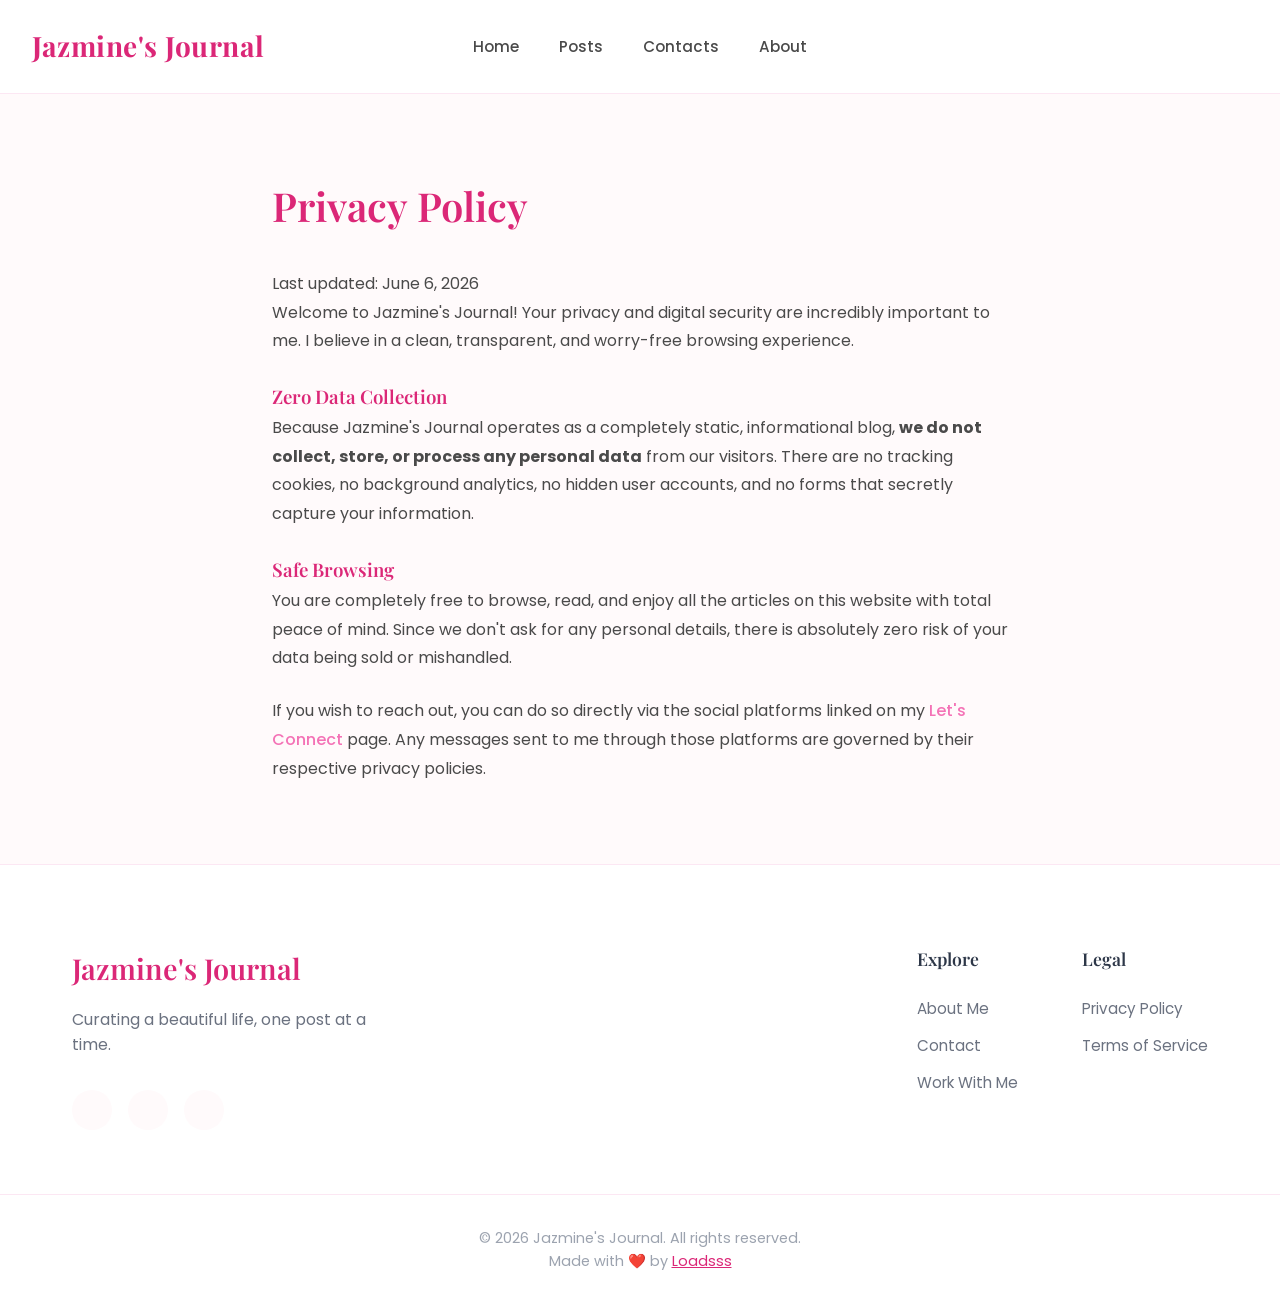
<file: privacy.html>
<!DOCTYPE html>
<html lang="en">

<head>
    <meta charset="UTF-8">
    <meta name="viewport" content="width=device-width, initial-scale=1.0">
    <title>Privacy Policy | Jazmine's Journal</title>
    <link
        href="https://fonts.googleapis.com/css2?family=Playfair+Display:ital,wght@0,400;0,600;0,700;1,400&family=Poppins:wght@300;400;500;600&display=swap"
        rel="stylesheet">
    <link rel="stylesheet" href="css/style.css">
</head>

<body>
    <nav class="navbar">
        <div class="nav-container">
            <a href="index.html" class="logo">Jazmine's Journal</a>
            <ul class="nav-links">
                <li><a href="index.html" class="nav-item" data-category="Home">Home</a></li>
                <li><a href="index.html#latest" class="nav-item" data-category="Posts">Posts</a></li>
                <li><a href="contact.html">Contacts</a></li>
                <li><a href="about.html">About</a></li>
            </ul>
        </div>
    </nav>
    <main style="max-width: 800px; margin: 5rem auto; padding: 0 2rem;">
        <h1 style="font-size: 2.5rem; color: var(--color-primary-dark); margin-bottom: 2rem;">Privacy Policy</h1>
        <div style="color: var(--color-text); line-height: 1.8;">
            <p>Last updated: June 6, 2026</p>
            <p>Welcome to Jazmine's Journal! Your privacy and digital security are incredibly important to me. I believe
                in a clean, transparent, and worry-free browsing experience.</p>
            <h3 style="margin-top: 1.5rem; color: var(--color-primary-dark);">Zero Data Collection</h3>
            <p>Because Jazmine's Journal operates as a completely static, informational blog, <strong>we do not collect,
                    store, or process any personal data</strong> from our visitors. There are no tracking cookies, no
                background analytics, no hidden user accounts, and no forms that secretly capture your information.</p>
            <h3 style="margin-top: 1.5rem; color: var(--color-primary-dark);">Safe Browsing</h3>
            <p>You are completely free to browse, read, and enjoy all the articles on this website with total peace of
                mind. Since we don't ask for any personal details, there is absolutely zero risk of your data being sold
                or mishandled.</p>
            <p style="margin-top: 1.5rem;">If you wish to reach out, you can do so directly via the social platforms
                linked on my <a href="contact.html" style="color: var(--color-primary); font-weight: 500;">Let's
                    Connect</a> page. Any messages sent to me through those platforms are governed by their respective
                privacy policies.</p>
        </div>
    </main>

    <!-- Footer -->
    <footer class="footer">
        <div class="footer-content">
            <div class="footer-brand">
                <h3>Jazmine's Journal</h3>
                <p>Curating a beautiful life, one post at a time.</p>
                <div class="social-links">
                    <a href="https://www.facebook.com/Szaura" target="_blank"><i data-feather="facebook"></i></a>
                    <a href="https://www.instagram.com/itz_kxndall" target="_blank"><i data-feather="instagram"></i></a>
                    <a href="mailto:deandresjaz@gmail.com"><i data-feather="mail"></i></a>
                </div>
            </div>
            <div class="footer-links">
                <div class="link-group">
                    <h4>Explore</h4>
                    <a href="about.html">About Me</a>
                    <a href="contact.html">Contact</a>
                    <a href="work.html">Work With Me</a>
                </div>
                <div class="link-group">
                    <h4>Legal</h4>
                    <a href="privacy.html">Privacy Policy</a>
                    <a href="terms.html">Terms of Service</a>
                </div>
            </div>
        </div>
        <div class="footer-bottom">
            <p>&copy; 2026 Jazmine's Journal. All rights reserved.</p>
            <p>Made with ❤️ by <a href="https://loadssss.vercel.app/"
                    style="color: var(--color-primary-dark); text-decoration: underline; " target="_blank">Loadsss</a>
            </p>
        </div>
    </footer>

</body>

</html>
</file>
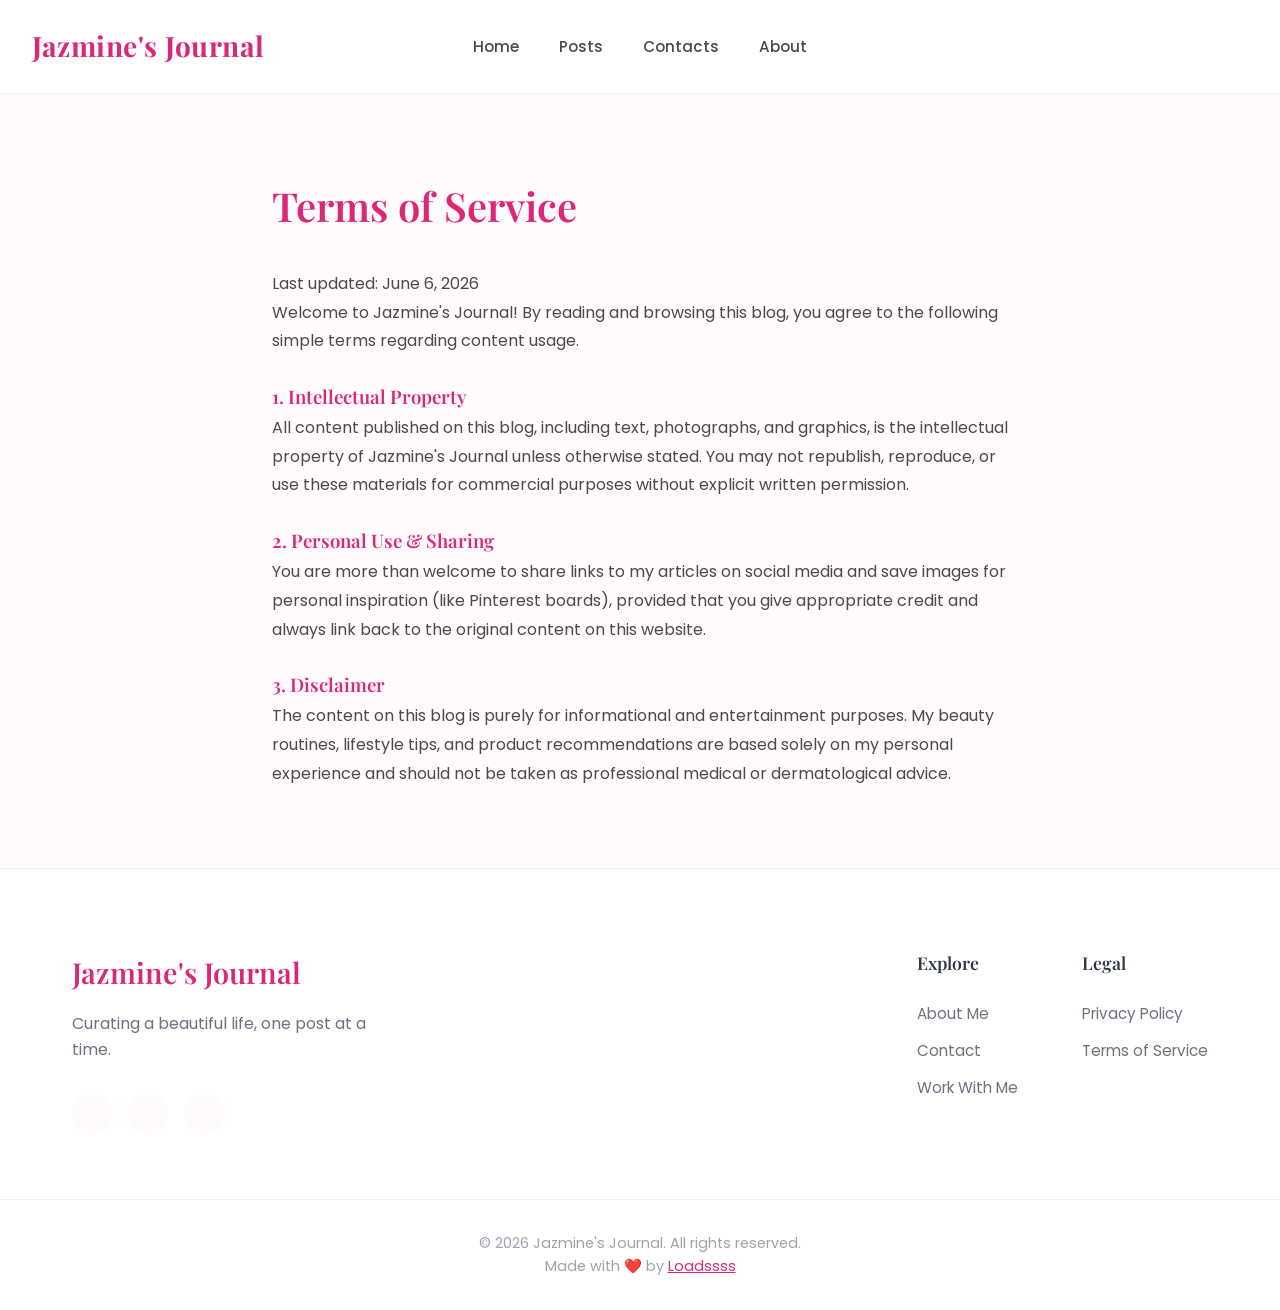
<file: terms.html>
<!DOCTYPE html>
<html lang="en">

<head>
    <meta charset="UTF-8">
    <meta name="viewport" content="width=device-width, initial-scale=1.0">
    <title>Terms of Service | Jazmine's Journal</title>
    <link
        href="https://fonts.googleapis.com/css2?family=Playfair+Display:ital,wght@0,400;0,600;0,700;1,400&family=Poppins:wght@300;400;500;600&display=swap"
        rel="stylesheet">
    <link rel="stylesheet" href="css/style.css">
</head>

<body>
    <nav class="navbar">
        <div class="nav-container">
            <a href="index.html" class="logo">Jazmine's Journal</a>
            <ul class="nav-links">
                <li><a href="index.html" class="nav-item" data-category="Home">Home</a></li>
                <li><a href="index.html#latest" class="nav-item" data-category="Posts">Posts</a></li>
                <li><a href="contact.html">Contacts</a></li>
                <li><a href="about.html">About</a></li>
            </ul>
        </div>
    </nav>
    <main style="max-width: 800px; margin: 5rem auto; padding: 0 2rem;">
        <h1 style="font-size: 2.5rem; color: var(--color-primary-dark); margin-bottom: 2rem;">Terms of Service</h1>
        <div style="color: var(--color-text); line-height: 1.8;">
            <p>Last updated: June 6, 2026</p>
            <p>Welcome to Jazmine's Journal! By reading and browsing this blog, you agree to the following simple terms
                regarding content usage.</p>
            <h3 style="margin-top: 1.5rem; color: var(--color-primary-dark);">1. Intellectual Property</h3>
            <p>All content published on this blog, including text, photographs, and graphics, is the intellectual
                property of Jazmine's Journal unless otherwise stated. You may not republish, reproduce, or use these
                materials for commercial purposes without explicit written permission.</p>
            <h3 style="margin-top: 1.5rem; color: var(--color-primary-dark);">2. Personal Use & Sharing</h3>
            <p>You are more than welcome to share links to my articles on social media and save images for personal
                inspiration (like Pinterest boards), provided that you give appropriate credit and always link back to
                the original content on this website.</p>
            <h3 style="margin-top: 1.5rem; color: var(--color-primary-dark);">3. Disclaimer</h3>
            <p>The content on this blog is purely for informational and entertainment purposes. My beauty routines,
                lifestyle tips, and product recommendations are based solely on my personal experience and should not be
                taken as professional medical or dermatological advice.</p>
        </div>
    </main>

    <!-- Footer -->
    <footer class="footer">
        <div class="footer-content">
            <div class="footer-brand">
                <h3>Jazmine's Journal</h3>
                <p>Curating a beautiful life, one post at a time.</p>
                <div class="social-links">
                    <a href="https://www.facebook.com/Szaura" target="_blank"><i data-feather="facebook"></i></a>
                    <a href="https://www.instagram.com/itz_kxndall" target="_blank"><i data-feather="instagram"></i></a>
                    <a href="mailto:deandresjaz@gmail.com"><i data-feather="mail"></i></a>
                </div>
            </div>
            <div class="footer-links">
                <div class="link-group">
                    <h4>Explore</h4>
                    <a href="about.html">About Me</a>
                    <a href="contact.html">Contact</a>
                    <a href="work.html">Work With Me</a>
                </div>
                <div class="link-group">
                    <h4>Legal</h4>
                    <a href="privacy.html">Privacy Policy</a>
                    <a href="terms.html">Terms of Service</a>
                </div>
            </div>
        </div>
        <div class="footer-bottom">
            <p>&copy; 2026 Jazmine's Journal. All rights reserved.</p>
            <p>Made with ❤️ by <a href="https://loadssss.vercel.app/"
                    style="color: var(--color-primary-dark); text-decoration: underline; " target="_blank">Loadssss</a>
            </p>
        </div>
    </footer>

</body>

</html>
</file>
<file: css/style.css>
/* 
   Jazmine's Journal - Feminine Blog Styles 
   Color Palette: Soft Pinks, Rose Gold, Creams
*/

:root {
    /* Colors */
    --color-bg: #fffafb;
    --color-surface: #ffffff;
    --color-primary: #f472b6;
    /* Soft vibrant pink */
    --color-primary-light: #fbcfe8;
    /* Very soft pink */
    --color-primary-dark: #db2777;
    /* Deep rose */
    --color-text: #4a4a4a;
    --color-heading: #2d3748;
    --color-border: #fce7f3;

    /* Typography */
    --font-heading: 'Playfair Display', serif;
    --font-body: 'Poppins', sans-serif;

    /* Shadows */
    --shadow-sm: 0 4px 6px -1px rgba(244, 114, 182, 0.1), 0 2px 4px -1px rgba(244, 114, 182, 0.06);
    --shadow-md: 0 10px 15px -3px rgba(244, 114, 182, 0.1), 0 4px 6px -2px rgba(244, 114, 182, 0.05);
    --shadow-lg: 0 20px 25px -5px rgba(244, 114, 182, 0.15), 0 10px 10px -5px rgba(244, 114, 182, 0.04);

    /* Transitions */
    --transition-smooth: color 0.3s cubic-bezier(0.4, 0, 0.2, 1), background-color 0.3s cubic-bezier(0.4, 0, 0.2, 1), border-color 0.3s cubic-bezier(0.4, 0, 0.2, 1), box-shadow 0.3s cubic-bezier(0.4, 0, 0.2, 1), transform 0.3s cubic-bezier(0.4, 0, 0.2, 1);
}

* {
    margin: 0;
    padding: 0;
    box-sizing: border-box;
}

html {
    scroll-behavior: smooth;
}

body {
    font-family: var(--font-body);
    background-color: var(--color-bg);
    color: var(--color-text);
    line-height: 1.6;
    -webkit-font-smoothing: antialiased;
    overflow-x: hidden;
}

img {
    max-width: 100%;
}

h1,
h2,
h3,
h4,
h5,
h6 {
    font-family: var(--font-heading);
    color: var(--color-heading);
    font-weight: 600;
}

a {
    text-decoration: none;
    color: inherit;
    transition: var(--transition-smooth);
}

ul {
    list-style: none;
}

/* Utilities */
.container {
    max-width: 1200px;
    margin: 0 auto;
    padding: 0 2rem;
}

.btn {
    display: inline-block;
    padding: 0.75rem 2rem;
    border-radius: 50px;
    font-weight: 500;
    font-size: 0.9rem;
    letter-spacing: 0.5px;
    text-transform: uppercase;
    cursor: pointer;
    transition: var(--transition-smooth);
    border: none;
}

.btn-primary {
    background-color: var(--color-surface);
    color: var(--color-heading);
    box-shadow: var(--shadow-md);
}

.btn-primary:hover {
    background-color: var(--color-primary-light);
    color: var(--color-heading);
    transform: translateY(-2px);
}

.btn-secondary {
    background-color: var(--color-primary);
    color: white;
    box-shadow: var(--shadow-sm);
}

.btn-secondary:hover {
    background-color: var(--color-primary-dark);
    transform: translateY(-2px);
    box-shadow: var(--shadow-md);
}

/* Navbar */
.navbar {
    background-color: rgba(255, 255, 255, 0.96);
    backdrop-filter: blur(4px);
    -webkit-backdrop-filter: blur(4px);
    border-bottom: 1px solid var(--color-border);
    position: sticky;
    top: 0;
    z-index: 100;
    padding: 1.5rem 0;
    will-change: transform;
}

.nav-container {
    max-width: 1400px;
    margin: 0 auto;
    padding: 0 2rem;
    display: flex;
    justify-content: space-between;
    align-items: center;
    position: relative;
}

.logo {
    font-family: var(--font-heading);
    font-size: 1.75rem;
    font-weight: 700;
    color: var(--color-primary-dark);
    letter-spacing: 0.5px;
}

.nav-links {
    display: flex;
    gap: 2.5rem;
    position: absolute;
    left: 50%;
    transform: translateX(-50%);
}

.nav-links a {
    font-size: 0.95rem;
    font-weight: 500;
    color: var(--color-text);
    position: relative;
}

.nav-links a::after {
    content: '';
    position: absolute;
    bottom: -5px;
    left: 0;
    width: 0;
    height: 2px;
    background-color: var(--color-primary);
    transition: var(--transition-smooth);
}

.nav-links a:hover::after,
.nav-links a.active::after {
    width: 100%;
}

.nav-links a.active {
    color: var(--color-primary-dark);
}

.nav-icons {
    display: flex;
    gap: 1.5rem;
}

.nav-icons i {
    cursor: pointer;
    color: var(--color-text);
    transition: var(--transition-smooth);
    width: 20px;
    height: 20px;
}

.nav-icons i:hover {
    color: var(--color-primary);
}

/* Hero Section */
.hero {
    padding: 2rem;
    max-width: 1400px;
    margin: 0 auto;
}

.hero-image-container {
    position: relative;
    height: 600px;
    border-radius: 24px;
    overflow: hidden;
    box-shadow: var(--shadow-lg);
}

.hero-image {
    width: 100%;
    height: 100%;
    object-fit: cover;
    object-position: center;
    display: block;
}

.hero-overlay {
    position: absolute;
    inset: 0;
    background: linear-gradient(to right, rgba(0, 0, 0, 0.4), rgba(0, 0, 0, 0.1));
}

.hero-content {
    position: absolute;
    top: 50%;
    left: 10%;
    transform: translateY(-50%);
    max-width: 500px;
    color: white;
}

.category-badge {
    background-color: rgba(255, 255, 255, 0.2);
    backdrop-filter: blur(5px);
    padding: 0.4rem 1rem;
    border-radius: 50px;
    font-size: 0.8rem;
    text-transform: uppercase;
    letter-spacing: 1px;
    margin-bottom: 1.5rem;
    display: inline-block;
    border: 1px solid rgba(255, 255, 255, 0.4);
}

.hero-content h1 {
    font-size: 3.5rem;
    line-height: 1.2;
    margin-bottom: 1.5rem;
    color: white;
    text-shadow: 0 2px 4px rgba(0, 0, 0, 0.2);
}

.hero-content p {
    font-size: 1.1rem;
    margin-bottom: 2rem;
    opacity: 0.9;
    text-shadow: 0 1px 2px rgba(0, 0, 0, 0.2);
}

/* Main Content */
main {
    padding: 5rem 0;
}

.section-header {
    text-align: center;
    margin-bottom: 4rem;
}

.section-header h2 {
    font-size: 2.5rem;
    color: var(--color-heading);
    margin-bottom: 1rem;
}

.divider {
    height: 3px;
    width: 60px;
    background-color: var(--color-primary-light);
    margin: 0 auto;
    border-radius: 3px;
}

.blog-grid {
    display: grid;
    grid-template-columns: repeat(auto-fill, minmax(min(350px, 100%), 1fr));
    gap: 3rem;
    margin-bottom: 2rem;
}

.see-more-actions {
    display: none;
    margin-bottom: 5rem;
    text-align: center;
}

.post-card {
    background-color: var(--color-surface);
    border-radius: 20px;
    overflow: hidden;
    box-shadow: var(--shadow-sm);
    transition: var(--transition-smooth);
    border: 1px solid rgba(252, 231, 243, 0.5);
    /* Very light pink border */
}

.post-card:hover {
    box-shadow: var(--shadow-lg);
    transform: translateY(-5px);
}

.post-image {
    height: 250px;
    width: 100%;
    object-fit: cover;
    display: block;
}

.skeleton {
    background: linear-gradient(135deg, #fbcfe8, #fdf2f8);
}

.skeleton-2 {
    background: linear-gradient(135deg, #fce7f3, #fdf2f8);
}

.skeleton-3 {
    background: linear-gradient(135deg, #fce7f3, #fbcfe8);
}

.post-content {
    padding: 2rem;
}

.post-category {
    color: var(--color-primary);
    font-size: 0.8rem;
    text-transform: uppercase;
    letter-spacing: 1px;
    font-weight: 600;
    margin-bottom: 0.8rem;
    display: block;
}

.post-title {
    font-size: 1.4rem;
    margin-bottom: 1rem;
    line-height: 1.4;
}

.post-excerpt {
    color: var(--color-text);
    font-size: 0.95rem;
    margin-bottom: 1.5rem;
    display: -webkit-box;
    -webkit-line-clamp: 3;
    line-clamp: 3;
    -webkit-box-orient: vertical;
    overflow: hidden;
}

.post-meta {
    display: flex;
    justify-content: space-between;
    align-items: center;
    border-top: 1px solid var(--color-border);
    padding-top: 1.2rem;
}

.date {
    font-size: 0.85rem;
    color: #9ca3af;
}

.read-more {
    display: flex;
    align-items: center;
    gap: 0.5rem;
    color: var(--color-primary-dark);
    font-weight: 500;
    font-size: 0.9rem;
}

.read-more i {
    width: 16px;
    height: 16px;
    transition: var(--transition-smooth);
}

.read-more:hover i {
    transform: translateX(4px);
}

/* Article media layouts */
.story-mosaic {
    display: grid;
    grid-template-columns: 1.35fr 0.85fr;
    grid-template-rows: repeat(2, 210px);
    gap: 1rem;
    margin: 2rem 0;
}

.story-mosaic img,
.story-strip img,
.milestone-gallery img {
    width: 100%;
    height: 100%;
    border-radius: 14px;
    display: block;
    object-fit: cover;
}

.story-mosaic-feature {
    grid-row: 1 / span 2;
}

.story-strip {
    display: grid;
    grid-template-columns: 0.9fr 1.1fr;
    gap: 1rem;
    margin: 2rem 0;
}

.story-strip img {
    height: 330px;
}

.milestone-gallery {
    display: grid;
    grid-template-columns: repeat(2, 1fr);
    gap: 1rem;
    margin: 2rem 0;
}

.milestone-wide {
    grid-column: 1 / -1;
    height: 430px !important;
}

.milestone-gallery img:not(.milestone-wide) {
    height: 300px;
}

/* Newsletter */
.newsletter {
    background-color: var(--color-primary-light);
    border-radius: 24px;
    padding: 4rem 2rem;
    text-align: center;
    margin-top: 2rem;
    position: relative;
    overflow: hidden;
}

.newsletter::before {
    content: '';
    position: absolute;
    top: -50px;
    left: -50px;
    width: 150px;
    height: 150px;
    background-color: rgba(255, 255, 255, 0.4);
    border-radius: 50%;
}

.newsletter::after {
    content: '';
    position: absolute;
    bottom: -80px;
    right: -20px;
    width: 200px;
    height: 200px;
    background-color: rgba(255, 255, 255, 0.3);
    border-radius: 50%;
}

.newsletter-content {
    position: relative;
    z-index: 1;
    max-width: 600px;
    margin: 0 auto;
}

.newsletter h2 {
    font-size: 2.5rem;
    margin-bottom: 1rem;
    color: var(--color-heading);
}

.newsletter p {
    margin-bottom: 2rem;
    color: var(--color-heading);
    opacity: 0.8;
}

.subscribe-form {
    display: flex;
    gap: 1rem;
    justify-content: center;
}

.subscribe-form input {
    padding: 1rem 1.5rem;
    border-radius: 50px;
    border: 1px solid white;
    width: 100%;
    max-width: 350px;
    font-family: var(--font-body);
    font-size: 1rem;
    outline: none;
    transition: var(--transition-smooth);
    box-shadow: var(--shadow-sm);
}

.subscribe-form input:focus {
    border-color: var(--color-primary);
    box-shadow: 0 0 0 3px rgba(244, 114, 182, 0.2);
}

/* Footer */
.footer {
    background-color: white;
    border-top: 1px solid var(--color-border);
    padding: 5rem 0 2rem;
}

.footer-content {
    max-width: 1200px;
    margin: 0 auto;
    padding: 0 2rem;
    display: grid;
    grid-template-columns: 1fr 1fr;
    gap: 4rem;
    margin-bottom: 4rem;
}

.footer-brand h3 {
    font-size: 1.8rem;
    color: var(--color-primary-dark);
    margin-bottom: 1rem;
}

.footer-brand p {
    color: #6b7280;
    margin-bottom: 2rem;
    max-width: 300px;
}

.social-links {
    display: flex;
    gap: 1rem;
}

.social-links i {
    width: 40px;
    height: 40px;
    background-color: var(--color-bg);
    border-radius: 50%;
    display: flex;
    align-items: center;
    justify-content: center;
    color: var(--color-primary);
    padding: 10px;
    cursor: pointer;
    transition: var(--transition-smooth);
}

.social-links i:hover {
    background-color: var(--color-primary);
    color: white;
    transform: translateY(-3px);
}

.footer-links {
    display: flex;
    gap: 4rem;
    justify-content: flex-end;
}

.link-group h4 {
    font-size: 1.1rem;
    margin-bottom: 1.5rem;
    color: var(--color-heading);
}

.link-group a {
    display: block;
    color: #6b7280;
    margin-bottom: 0.8rem;
    font-size: 0.95rem;
}

.link-group a:hover {
    color: var(--color-primary);
    transform: translateX(3px);
}

.footer-bottom {
    text-align: center;
    padding-top: 2rem;
    border-top: 1px solid var(--color-border);
    color: #9ca3af;
    font-size: 0.9rem;
}

/* Responsive */
@media (max-width: 1100px) {
    .nav-container {
        flex-wrap: wrap;
        justify-content: center;
        gap: 1rem 2rem;
    }

    .logo {
        flex: 1 1 auto;
    }

    .nav-links {
        position: static;
        order: 3;
        flex: 1 0 100%;
        justify-content: center;
        transform: none;
    }

    .nav-icons {
        justify-content: flex-end;
    }

    .hero-image-container {
        height: 520px;
    }
}

@media (max-width: 900px) {
    .navbar {
        padding: 1rem 0;
    }

    .nav-container,
    .container,
    .footer-content {
        padding-left: 1.5rem;
        padding-right: 1.5rem;
    }

    .nav-links {
        display: flex;
        gap: 1rem;
        justify-content: center;
        overflow-x: auto;
        padding: 0.25rem 0 0.4rem;
        scrollbar-width: none;
        white-space: nowrap;
    }

    .nav-links::-webkit-scrollbar {
        display: none;
    }

    .logo {
        font-size: 1.45rem;
    }

    .hero {
        padding: 1.25rem;
    }

    .hero-image-container {
        height: 460px;
        border-radius: 18px;
    }

    .hero-content h1 {
        font-size: 2.5rem;
    }

    main {
        padding: 3.5rem 0;
    }

    .section-header {
        margin-bottom: 2.5rem;
    }

    .section-header h2,
    .newsletter h2 {
        font-size: 2.1rem;
    }

    .blog-grid {
        gap: 2rem;
    }

    .footer-content {
        grid-template-columns: 1fr;
        gap: 3rem;
    }

    .footer-links {
        justify-content: flex-start;
        flex-wrap: wrap;
        gap: 2rem 4rem;
    }

    .about-container {
        margin: 3.5rem auto !important;
        gap: 2.5rem !important;
    }

    .about-content h1,
    .page-title {
        font-size: 2.4rem !important;
    }

    #articleContainer main,
    .page-container {
        margin: 3.5rem auto !important;
        padding-left: 1.5rem !important;
        padding-right: 1.5rem !important;
    }

    #articleContainer h1,
    main > h1 {
        font-size: 2.4rem !important;
    }

    #articleContainer div[style*="grid-template-columns"] {
        grid-template-columns: 1fr !important;
    }

    #articleContainer div[style*="grid-template-columns"] img {
        height: auto !important;
        max-height: 420px;
    }

    .story-mosaic {
        grid-template-rows: repeat(2, 190px);
    }

    .story-strip img,
    .milestone-gallery img:not(.milestone-wide) {
        height: 280px;
    }

    .milestone-wide {
        height: 360px !important;
    }
}

@media (max-width: 600px) {
    .nav-container,
    .container,
    .footer-content {
        padding-left: 1rem;
        padding-right: 1rem;
    }

    .nav-container {
        align-items: flex-start;
    }

    .logo {
        max-width: calc(100% - 56px);
        line-height: 1.2;
    }

    .nav-icons {
        padding-top: 0.15rem;
    }

    .nav-links {
        justify-content: center;
        gap: 1.25rem;
    }

    .nav-links a {
        font-size: 0.9rem;
    }

    .hero {
        padding: 0.75rem;
    }

    .hero-image-container {
        min-height: 420px;
        height: calc(100vh - 170px);
        max-height: 540px;
        border-radius: 14px;
    }

    .hero-overlay {
        background: linear-gradient(to bottom, rgba(0, 0, 0, 0.18), rgba(0, 0, 0, 0.62));
    }

    .hero-content {
        top: auto;
        bottom: 2rem;
        left: 1.25rem;
        right: 1.25rem;
        transform: none;
        max-width: none;
        text-align: left;
    }

    .hero-content h1 {
        font-size: 2rem;
    }

    .hero-content p {
        font-size: 0.98rem;
    }

    .category-badge {
        margin-bottom: 1rem;
    }

    main {
        padding: 2.75rem 0;
    }

    .section-header h2,
    .newsletter h2 {
        font-size: 1.85rem;
    }

    .filter-menu {
        gap: 0.6rem !important;
    }

    .btn {
        padding: 0.7rem 1.15rem;
        font-size: 0.78rem;
        letter-spacing: 0.3px;
    }

    .blog-grid {
        grid-template-columns: 1fr;
        gap: 1.5rem;
    }

    .see-more-actions {
        margin-bottom: 3.5rem;
    }

    .post-card {
        border-radius: 16px;
    }

    .post-image {
        height: 220px;
    }

    .post-content {
        padding: 1.4rem;
    }

    .post-title {
        font-size: 1.25rem;
    }

    .post-meta {
        align-items: flex-start;
        flex-direction: column;
        gap: 0.9rem;
    }

    .subscribe-form {
        flex-direction: column;
        align-items: center;
    }

    .subscribe-form input,
    .subscribe-form .btn {
        max-width: none;
        width: 100%;
    }

    .footer {
        padding-top: 3rem;
    }

    .footer-content {
        margin-bottom: 2.5rem;
    }

    .footer-links {
        display: grid;
        grid-template-columns: 1fr;
        gap: 2rem;
    }

    .footer-bottom {
        padding-left: 1rem;
        padding-right: 1rem;
    }

    .about-container {
        padding-left: 1rem !important;
        padding-right: 1rem !important;
    }

    .about-image {
        height: auto !important;
        max-height: 430px;
    }

    .about-content h1,
    .page-title,
    #articleContainer h1,
    main > h1 {
        font-size: 2rem !important;
        line-height: 1.2 !important;
    }

    #articleContainer main,
    .page-container {
        margin: 2.5rem auto !important;
        padding-left: 1rem !important;
        padding-right: 1rem !important;
    }

    #articleContainer img[style*="border-radius: 24px"] {
        border-radius: 16px !important;
        margin-bottom: 2.5rem !important;
    }

    #articleContainer div[style*="font-size: 1.1rem"] {
        font-size: 1rem !important;
        line-height: 1.75 !important;
    }

    .social-card {
        padding: 1.2rem !important;
        gap: 1rem !important;
    }

    .story-mosaic,
    .story-strip,
    .milestone-gallery {
        grid-template-columns: 1fr;
    }

    .story-mosaic {
        grid-template-rows: none;
    }

    .story-mosaic-feature {
        grid-row: auto;
    }

    .story-mosaic img,
    .story-strip img,
    .milestone-gallery img,
    .milestone-wide {
        height: auto !important;
        max-height: 420px;
    }
}

@media (max-width: 380px) {
    .logo {
        font-size: 1.3rem;
    }

    .hero-content h1 {
        font-size: 1.75rem;
    }

    .post-image {
        height: 190px;
    }

    .btn {
        width: 100%;
        text-align: center;
    }
}
</file>
